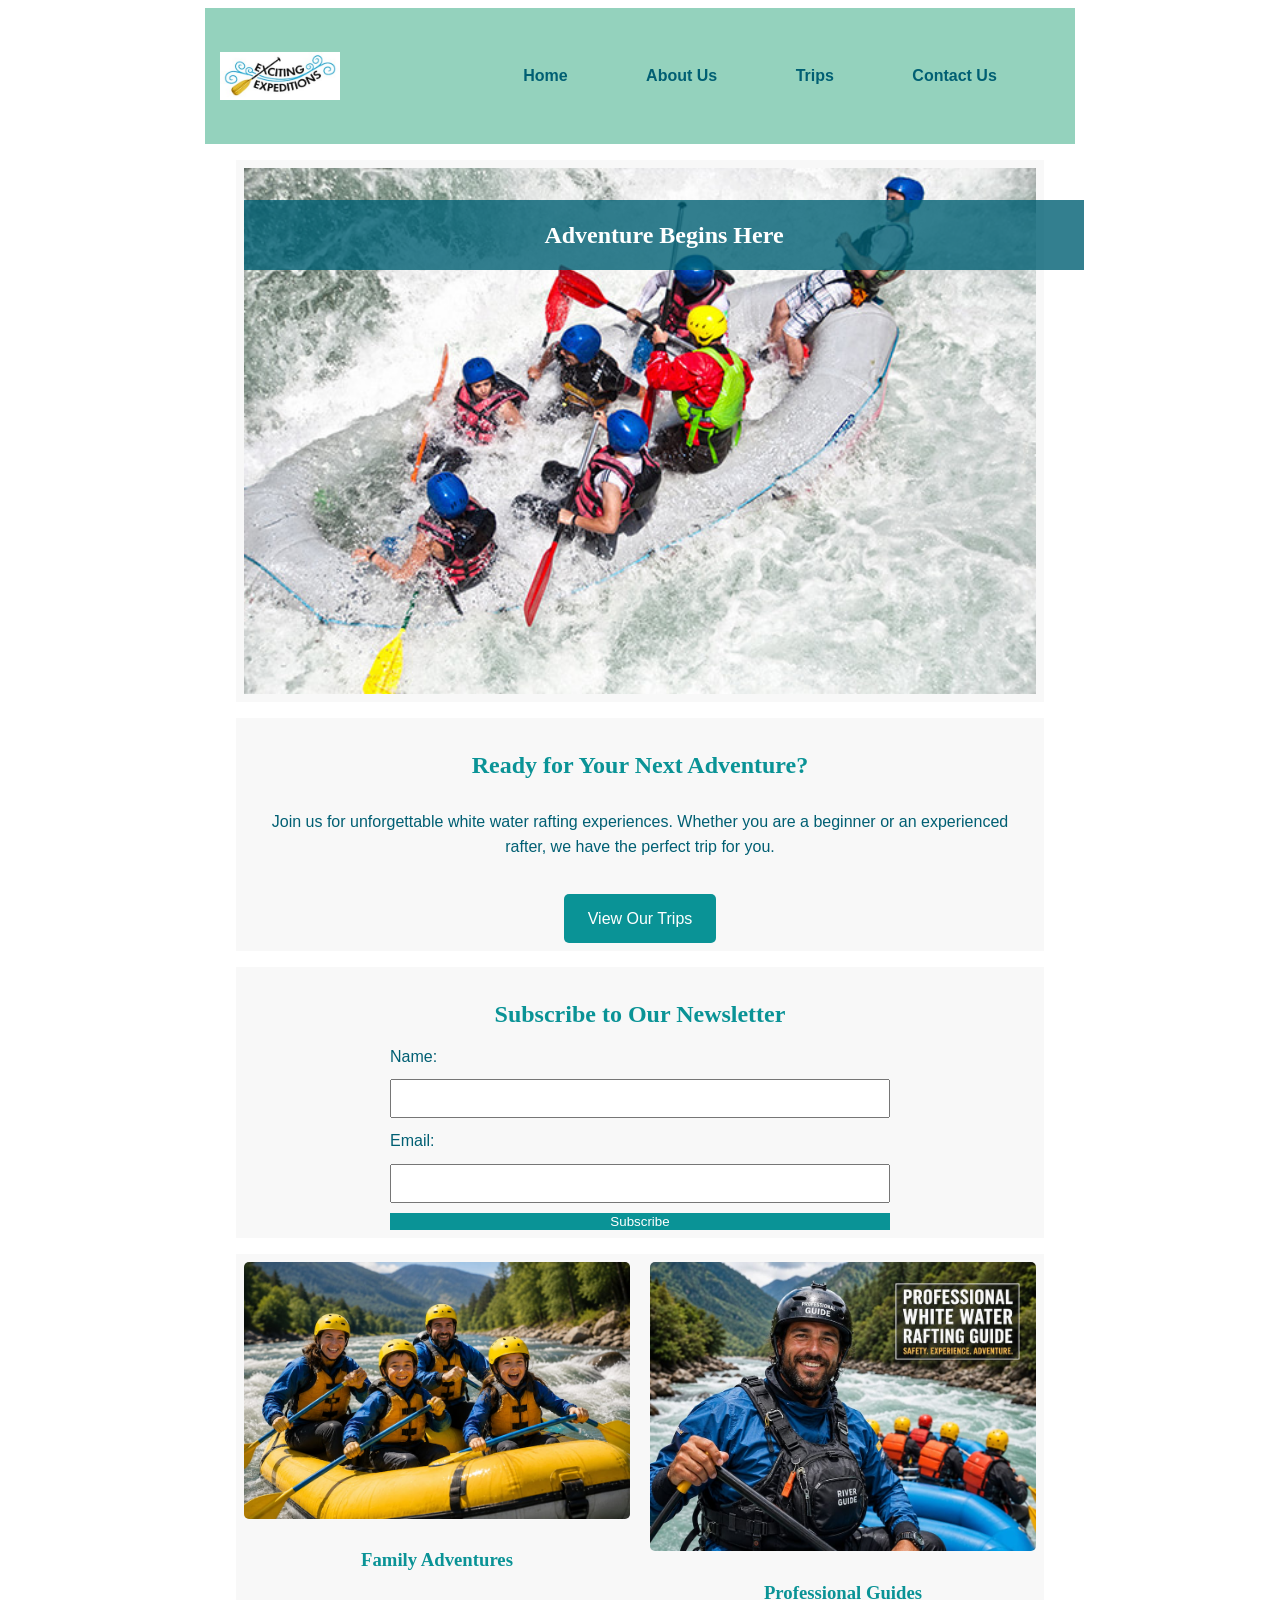
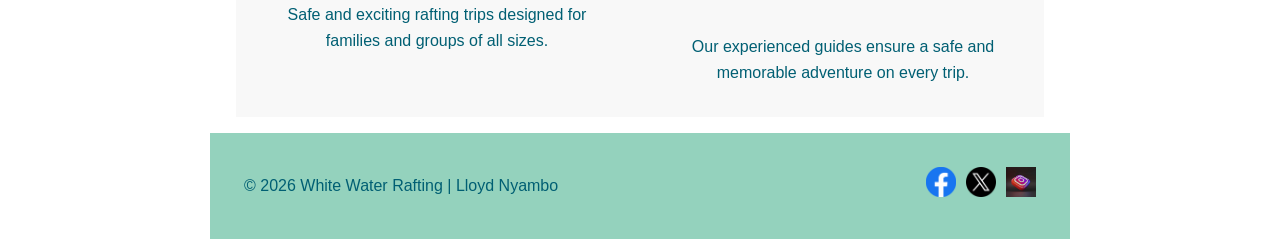
<file: wwr/index.html>
<!DOCTYPE html>
<html lang="en">

<head>
    <meta charset="UTF-8">
    <meta name="description"
      content="Experience thrilling white water rafting adventures with our professional guides.">
    <meta name="author" content="Lloyd Nyambo">
    <meta name="viewport" content="width=device-width, initial-scale=1.0">
    <title>Home | White Water Rafting</title>

    <link rel="stylesheet" href="styles/rafting.css">
</head>

<body>

    <header>
        <img src="images/logo.png" alt="Rafting Company Logo">

        <nav>
            <ul>
                <li><a href="index.html">Home</a></li>
                <li><a href="about.html">About Us</a></li>
                <li><a href="trips.html">Trips</a></li>
                <li><a href="contact.html">Contact Us</a></li>
            </ul>
        </nav>
    </header>

    <main>

        <section class="hero">
            <img src="images/home-hero.jpg" alt="Rafting Adventure">
            <h1>Adventure Begins Here</h1>
        </section>

        <section class="call-to-action">
            <h2>Ready for Your Next Adventure?</h2>
            <p>
                Join us for unforgettable white water rafting experiences.
                Whether you are a beginner or an experienced rafter,
                we have the perfect trip for you.
            </p>

            <a href="trips.html" class="button">View Our Trips</a>
        </section>

        <section class="newsletter">
            <h2>Subscribe to Our Newsletter</h2>

            <form>
                <label for="name">Name:</label>
                <input type="text" id="name" name="name" required>

                <label for="email">Email:</label>
                <input type="email" id="email" name="email" required>

                <button type="submit">Subscribe</button>
            </form>
        </section>

        <section class="grid-content">
            <div>
                <img src="images/family-rafting.jpg" alt="Family Rafting">
                <h3>Family Adventures</h3>
                <p>
                    Safe and exciting rafting trips designed for families
                    and groups of all sizes.
                </p>
            </div>

            <div>
                <img src="images/river-guide.jpg" alt="Professional Guide">
                <h3>Professional Guides</h3>
                <p>
                    Our experienced guides ensure a safe and memorable
                    adventure on every trip.
                </p>
            </div>
        </section>

    </main>

    <footer>
        <p>&copy; 2026 White Water Rafting | Lloyd Nyambo</p>

        <nav class="socialmedia">
            <a href="https://facebook.com">
                <img src="images/facebook.png" alt="Facebook">
            </a>

            <a href="https://twitter.com">
                <img src="images/twitter.png" alt="LinkedIn">
            </a>

            <a href="https://instagram.com">
                <img src="images/instagram.png" alt="Instagram">
            </a>
        </nav>
    </footer>

</body>

</html>
</file>
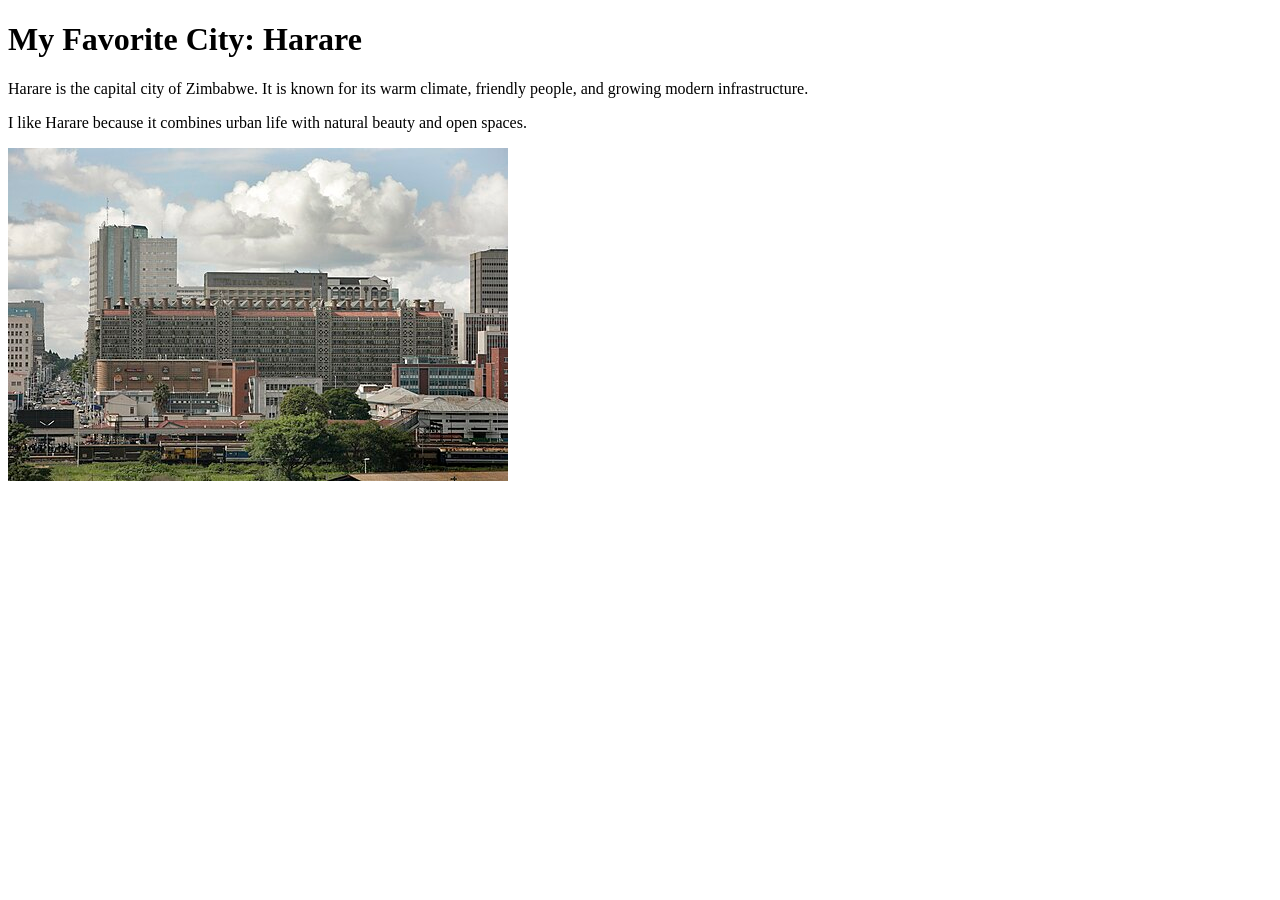
<file: week01/favorite-city.html>
<!DOCTYPE html>
<html lang="en-US">

<head>
  <meta charset="UTF-8">
  <meta name="viewport" content="width=device-width, initial-scale=1.0">
  <title>My Favorite City | WDD 130</title>
</head>

<body>

  <h1>My Favorite City: Harare</h1>

  <p>
    Harare is the capital city of Zimbabwe. It is known for its warm climate,
    friendly people, and growing modern infrastructure.
  </p>

  <p>
    I like Harare because it combines urban life with natural beauty and open spaces.
  </p>

  <img src="../images/harare.jpg" alt="A view of Harare city">

</body>

</html>
</file>
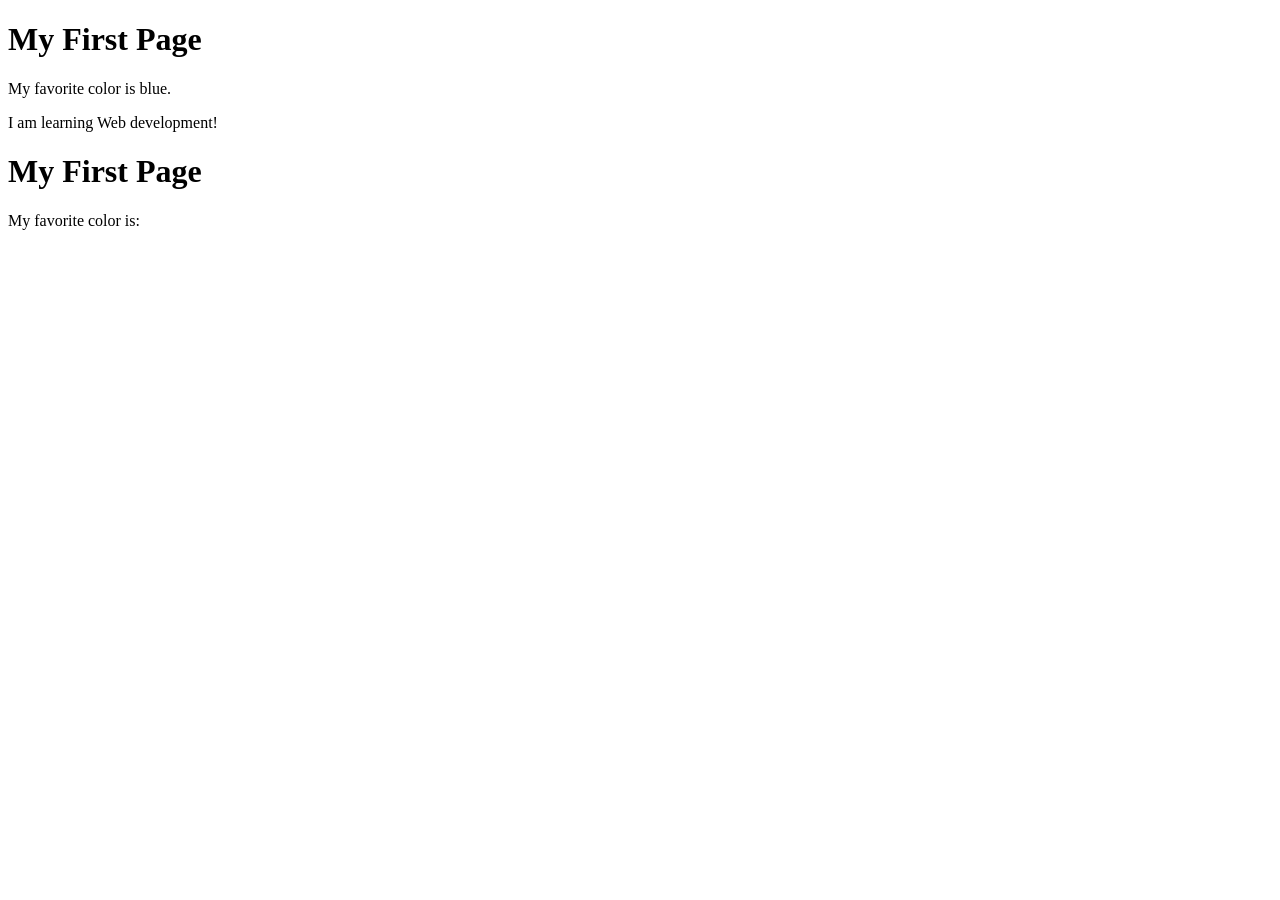
<file: week01/first-page.html>
<!DOCTYPE html>
<html lang="en">


<head>
    <meta charset="UTF-8">
    <meta name="viewport" content="width=device-width, initial-scale=1.0">
    <title>My First Page</title>
</head>


<body>
    <h1>My First Page</h1>

    <p>My favorite color is blue.</p>

    <p>I am learning Web development!</p>

</body>


<body>
    <h1>My First Page</h1>
    <p>My favorite color is: </p>
</body>

</html>
</file>
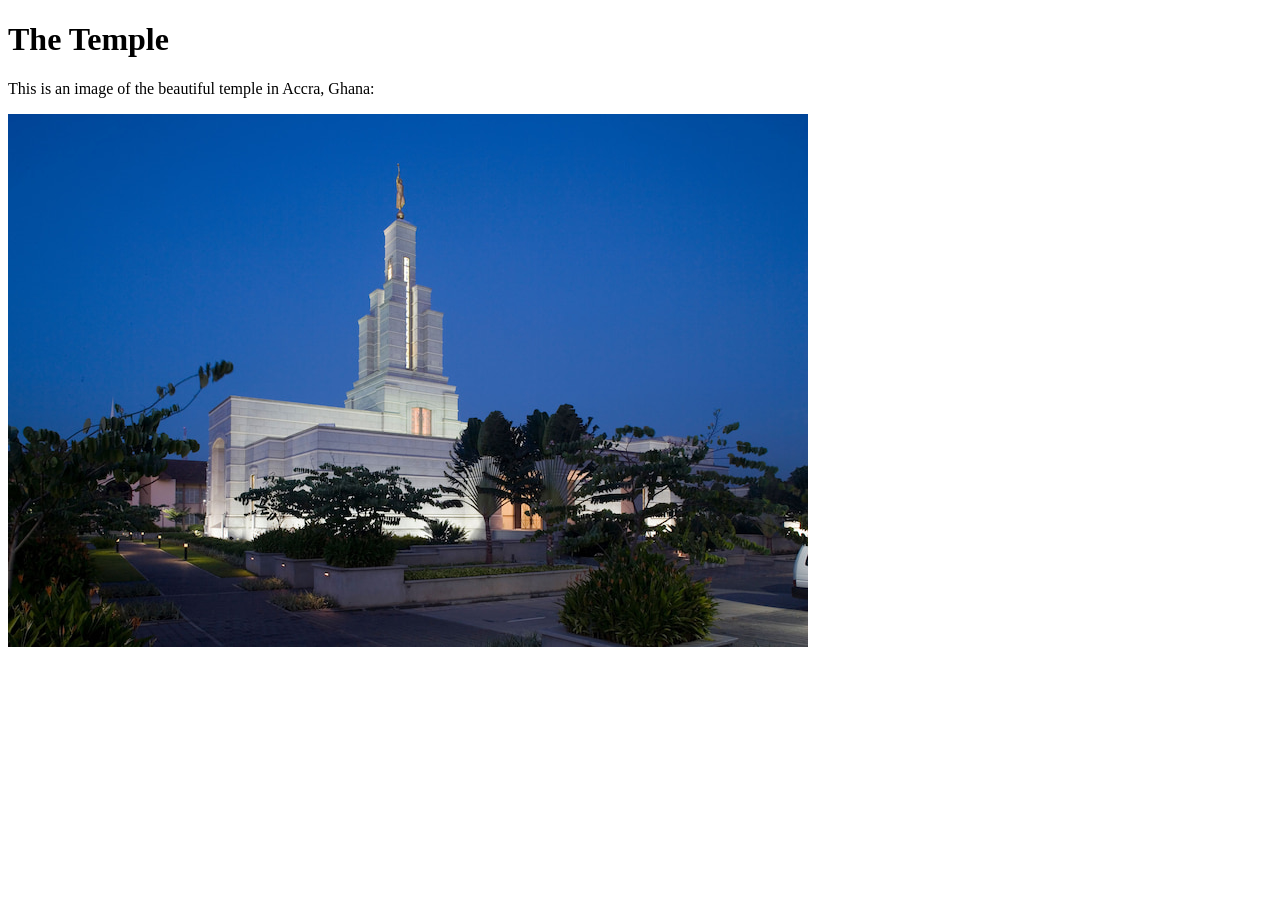
<file: week01/images-solution.html>
<!DOCTYPE html>
<html lang="en">
<head>
    <meta charset="UTF-8">
    <meta name="viewport" content="width=device-width, initial-scale=1.0">
    <title>Temple Image</title>
</head>
<body>
    <h1>The Temple</h1>
    <p>This is an image of the beautiful temple in Accra, Ghana:</p>
    <img src="images/temple-small.jpg" alt="The Accra Ghana Temple">
    
</body>
</html>
</file>
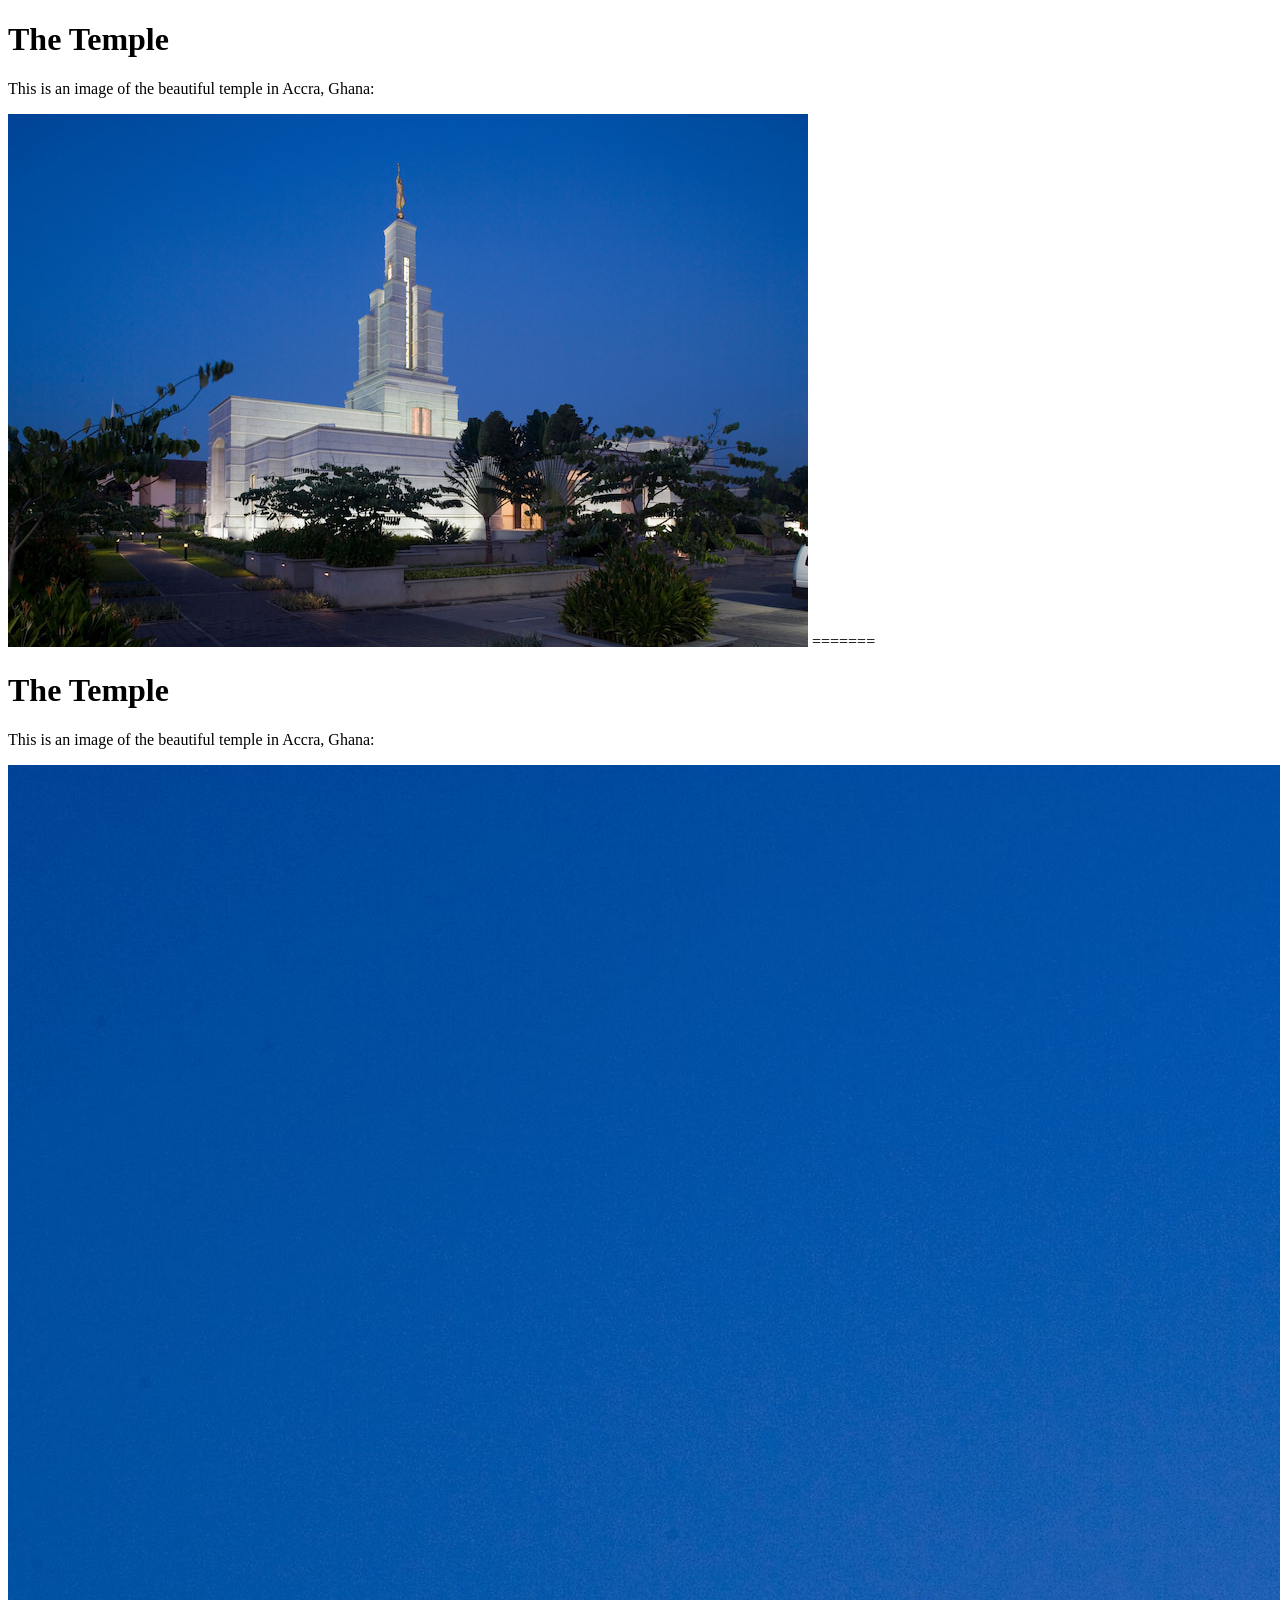
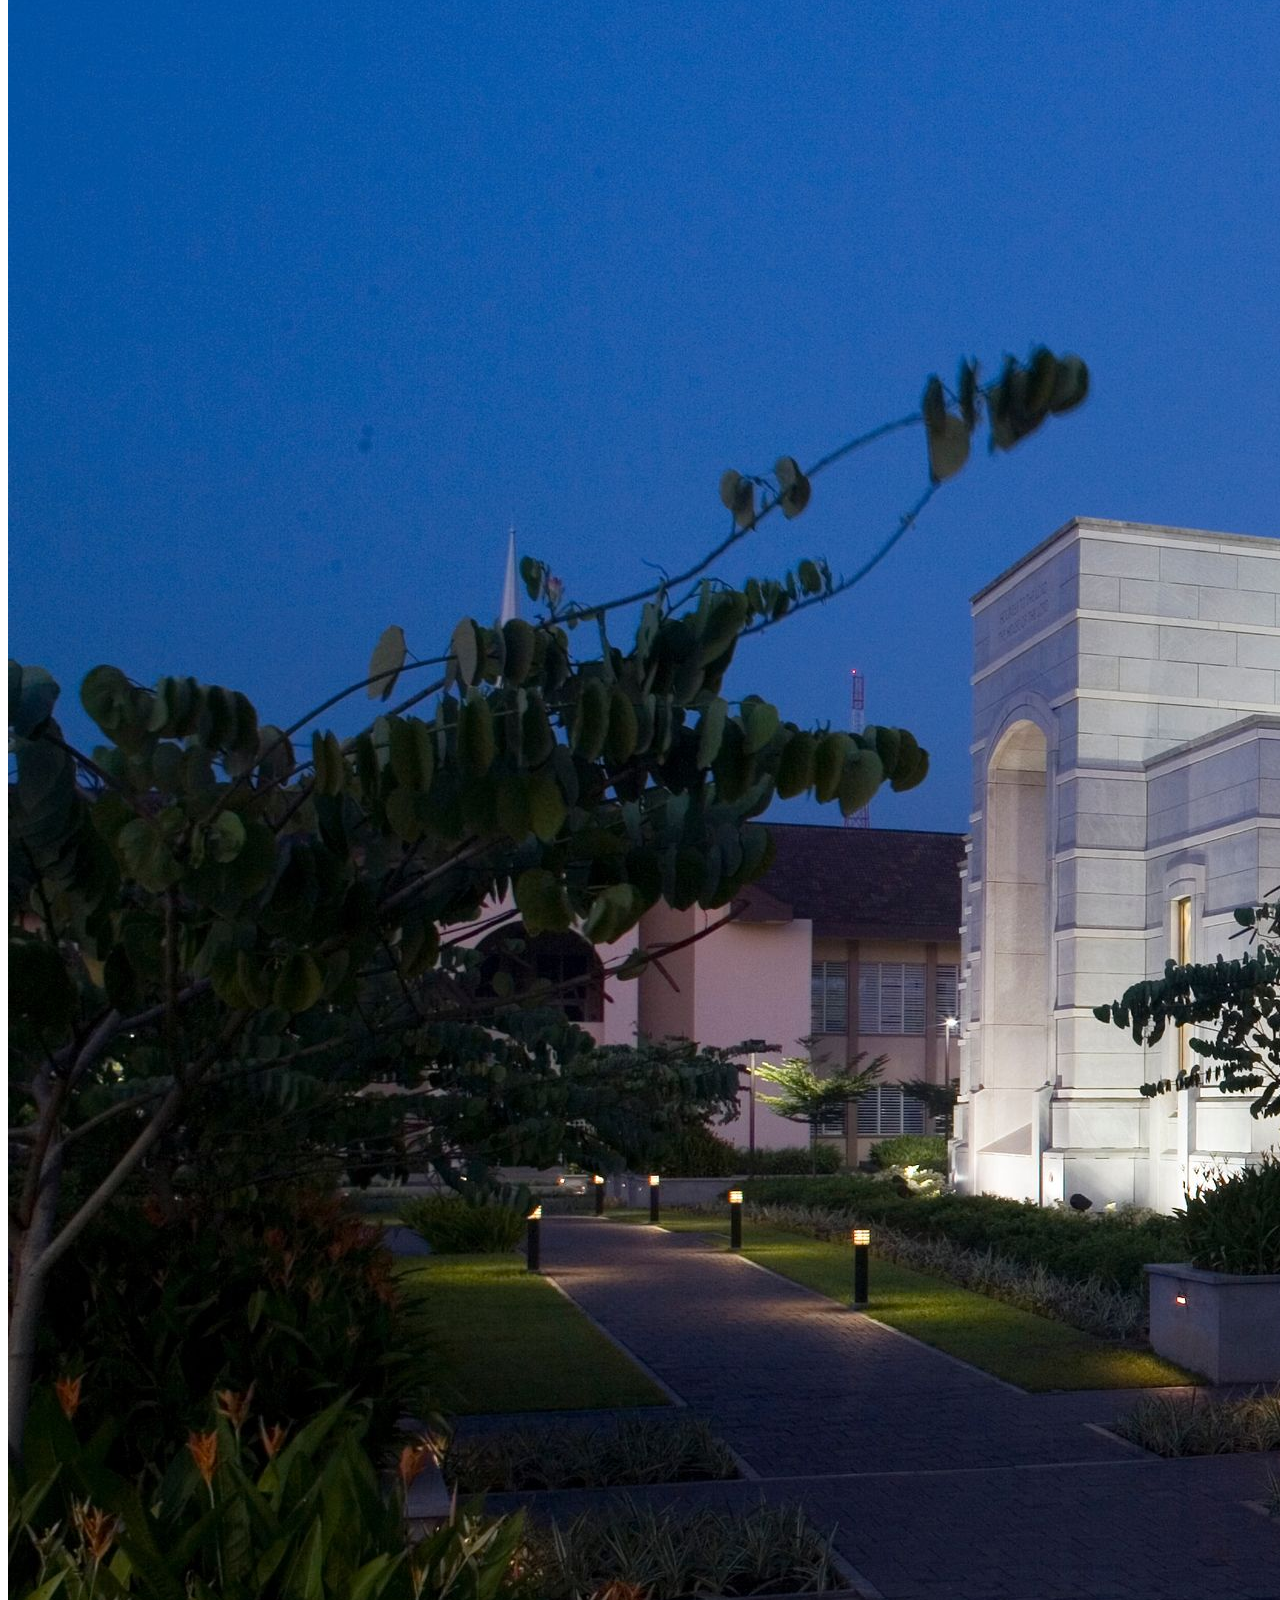
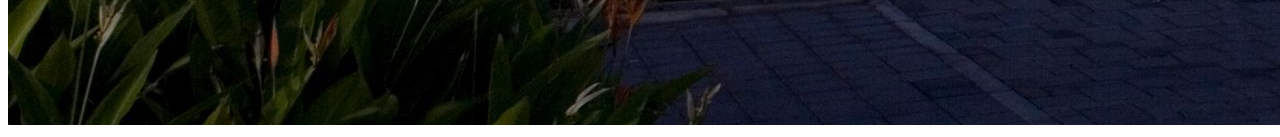
<file: week01/images.html>
<!DOCTYPE html>
<html lang="en">

<head>
    <meta charset="UTF-8">
    <meta name="viewport" content="width=device-width, initial-scale=1.0">
    <title>Temple Image</title>
</head>

<body>
    <h1>The Temple</h1>

    <p>This is an image of the beautiful temple in Accra, Ghana:</p>

    <img src="images/temple-small.jpg" alt="Temple exterior with mountains">

</body>

=======

<body>
    <h1>The Temple</h1>
    <p>This is an image of the beautiful temple in Accra, Ghana:</p>
    <img src="images/temple-large.jpeg" alt="The Accra Ghana Temple">

</body>

</html>
</file>
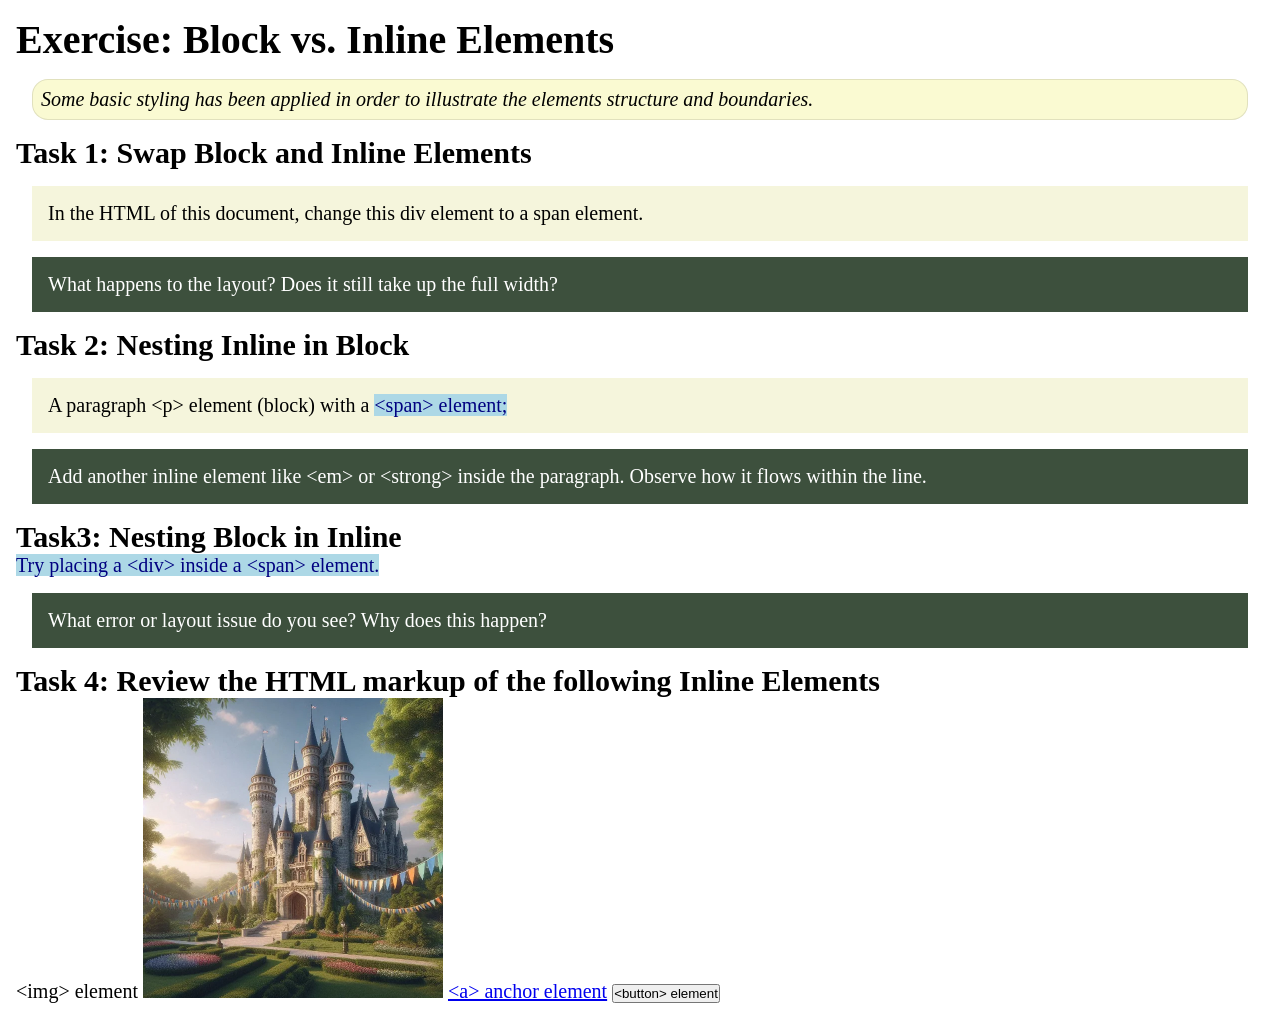
<file: week02/block-vs-inline.html>
<!DOCTYPE html>
<html lang="en">

<head>
    <meta charset="UTF-8">
    <meta name="viewport" content="width=device-width, initial-scale=1.0">
    <title>Exercise: Block vs. Inline Elements</title>
    <link rel="stylesheet" href="styles/block-vs-inline.css">
</head>

<body>
    <main>
        <h1>Exercise: Block vs. Inline Elements</h1>
        <p class="note">Some basic styling has been applied in order to illustrate the elements structure and
            boundaries.</p>

        <h2>Task 1: Swap Block and Inline Elements</h2>
        <div>In the HTML of this document, change this div element to a span element.</div>

        <p class="question">What happens to the layout? Does it still take up the full width?</p>

        <h2>Task 2: Nesting Inline in Block</h2>
        <p>A paragraph &lt;p&gt; element (block) with a <span>&lt;span&gt; element;</span></p>
        <p class="question">Add another inline element like &lt;em&gt; or &lt;strong&gt; inside the paragraph. Observe
            how it flows within the line.</p>

        <h2>Task3: Nesting Block in Inline</h2>
        <span>Try placing a &lt;div&gt; inside a &lt;span&gt; element.</span>
            <p class="question">What error or layout issue do you see? Why does this happen?</p>


            <h2>Task 4: Review the HTML markup of the following Inline Elements</h2>
        &lt;img&gt; element
        <img src="images/castle.webp" alt="placeholder image (images are inline)" width="300" height="300">
        <a href="https://churchofjesuschrist.org">&lt;a&gt; anchor element</a>
        <button type="button">&lt;button&gt; element</button>
    </main>
</body>

</html>
</file>
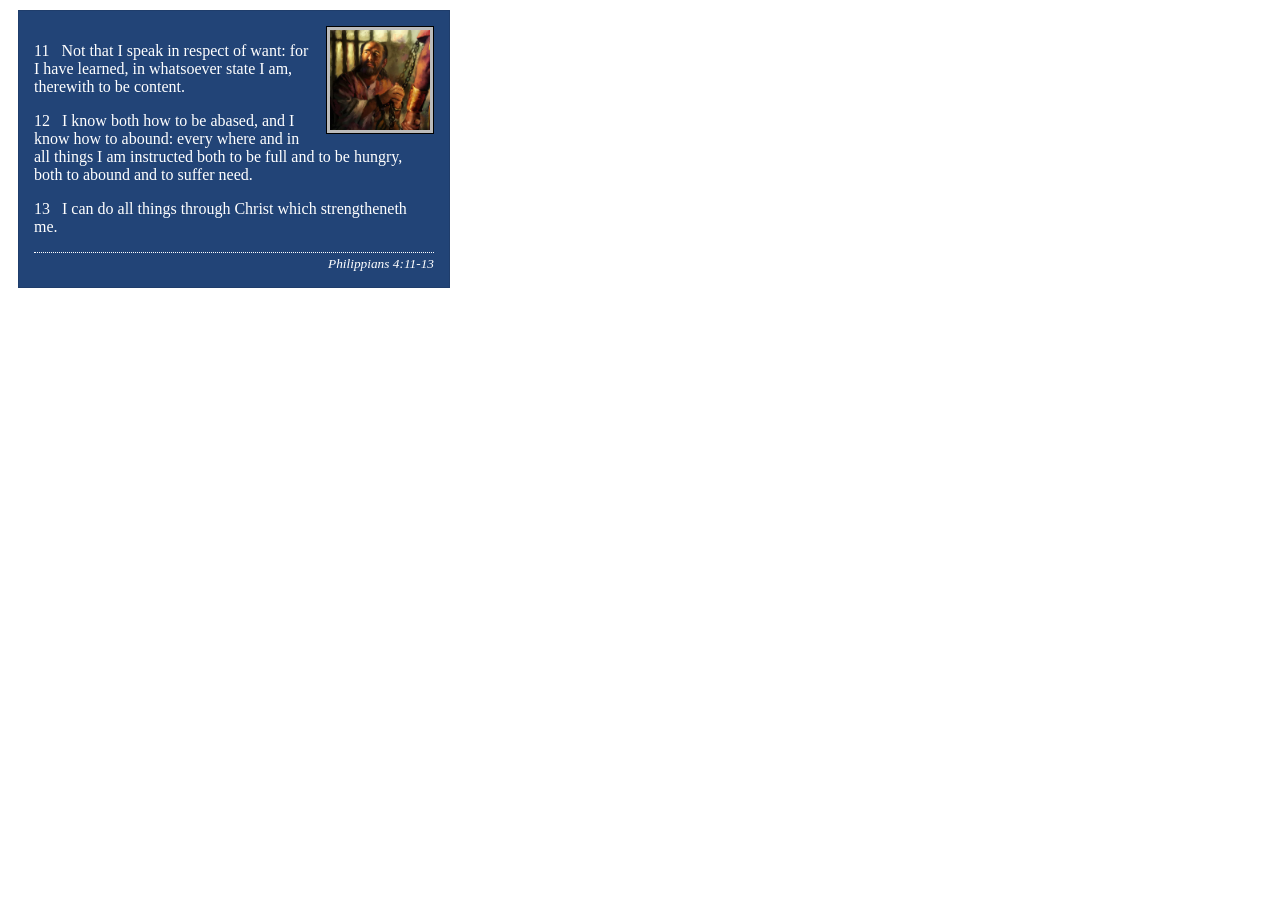
<file: week02/box-model-solution.html>
<!DOCTYPE html>
<html lang="en">
<head>
    <meta charset="UTF-8">
    <meta name="viewport" content="width=device-width, initial-scale=1.0">
    <title>Box Model Activity</title>
    <link rel="stylesheet" href="styles/box-model-solution.css">
</head>
<body>
    <main>
        <div class="callout">
            <img src="images/apostle-paul-imprisoned.webp" alt="Paul the Apostle - Imprisoned in Rome" width="200" height="200">
            <blockquote>
                <p>11 &nbsp; Not that I speak in respect of want: for I have learned, in whatsoever state I am, therewith to be content.</p>
                <p>12 &nbsp; I know both how to be abased, and I know how to abound: every where and in all things I am instructed both to be full and to be hungry, both to abound and to suffer need.</p>
                <p>13 &nbsp; I can do all things through Christ which strengtheneth me.</p>
            </blockquote>
            <cite>Philippians 4:11-13</cite>
        </div>
    </main>
</body>
</html>
</file>
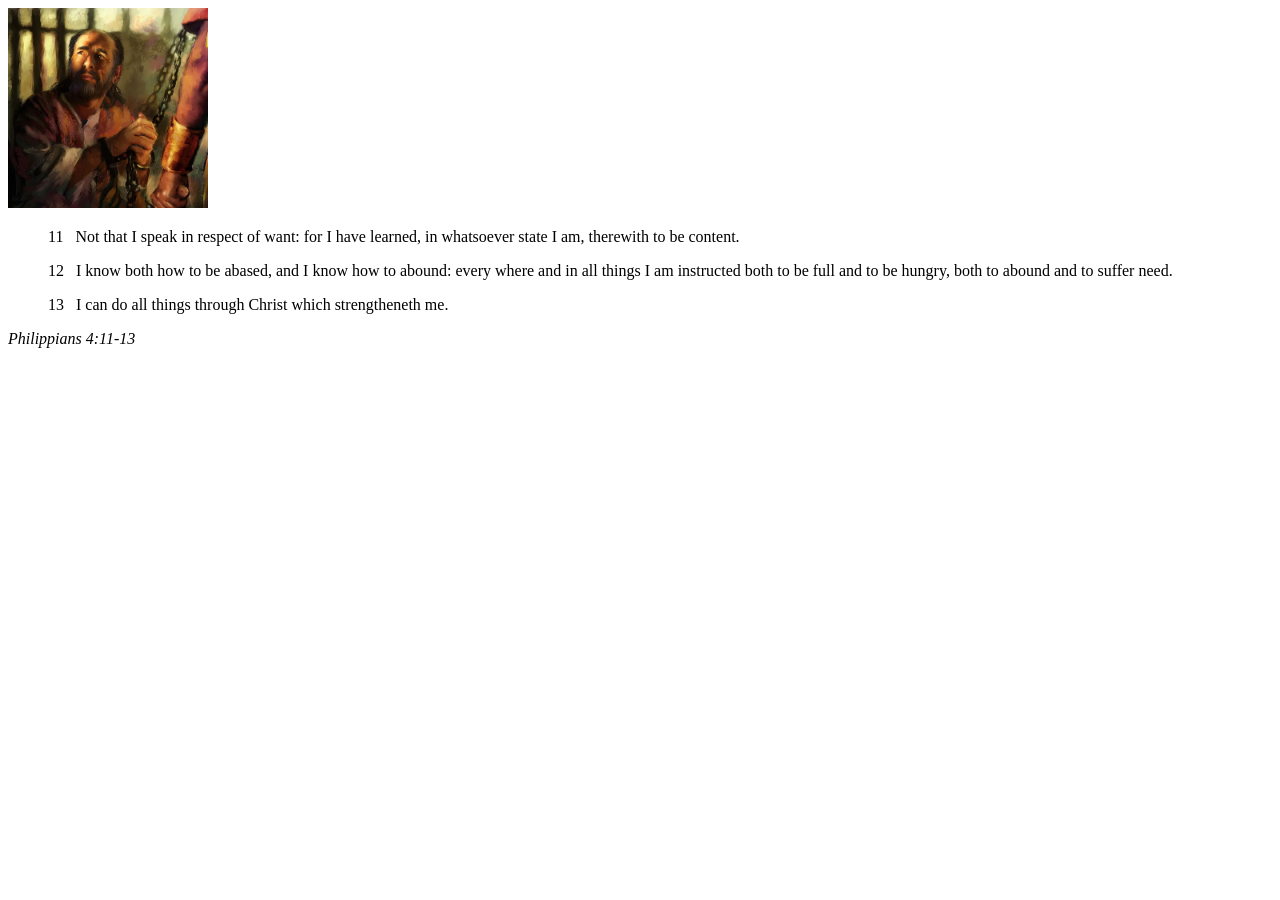
<file: week02/box-model.html>
<!DOCTYPE html>
<html lang="en">
<head>
    <meta charset="UTF-8">
    <meta name="viewport" content="width=device-width, initial-scale=1.0">
    <title>Box Model Activity</title>
</head>
<body>
    <main>
        <div class="callout">
            <img src="images/apostle-paul-imprisoned.webp" alt="Paul the Apostle - Imprisoned in Rome" width="200" height="200">
            <blockquote>
                <p>11 &nbsp; Not that I speak in respect of want: for I have learned, in whatsoever state I am, therewith to be content.</p>
                <p>12 &nbsp; I know both how to be abased, and I know how to abound: every where and in all things I am instructed both to be full and to be hungry, both to abound and to suffer need.</p>
                <p>13 &nbsp; I can do all things through Christ which strengtheneth me.</p>
            </blockquote>
            <cite>Philippians 4:11-13</cite>
        </div>
    </main>
</body>
</html>
</file>
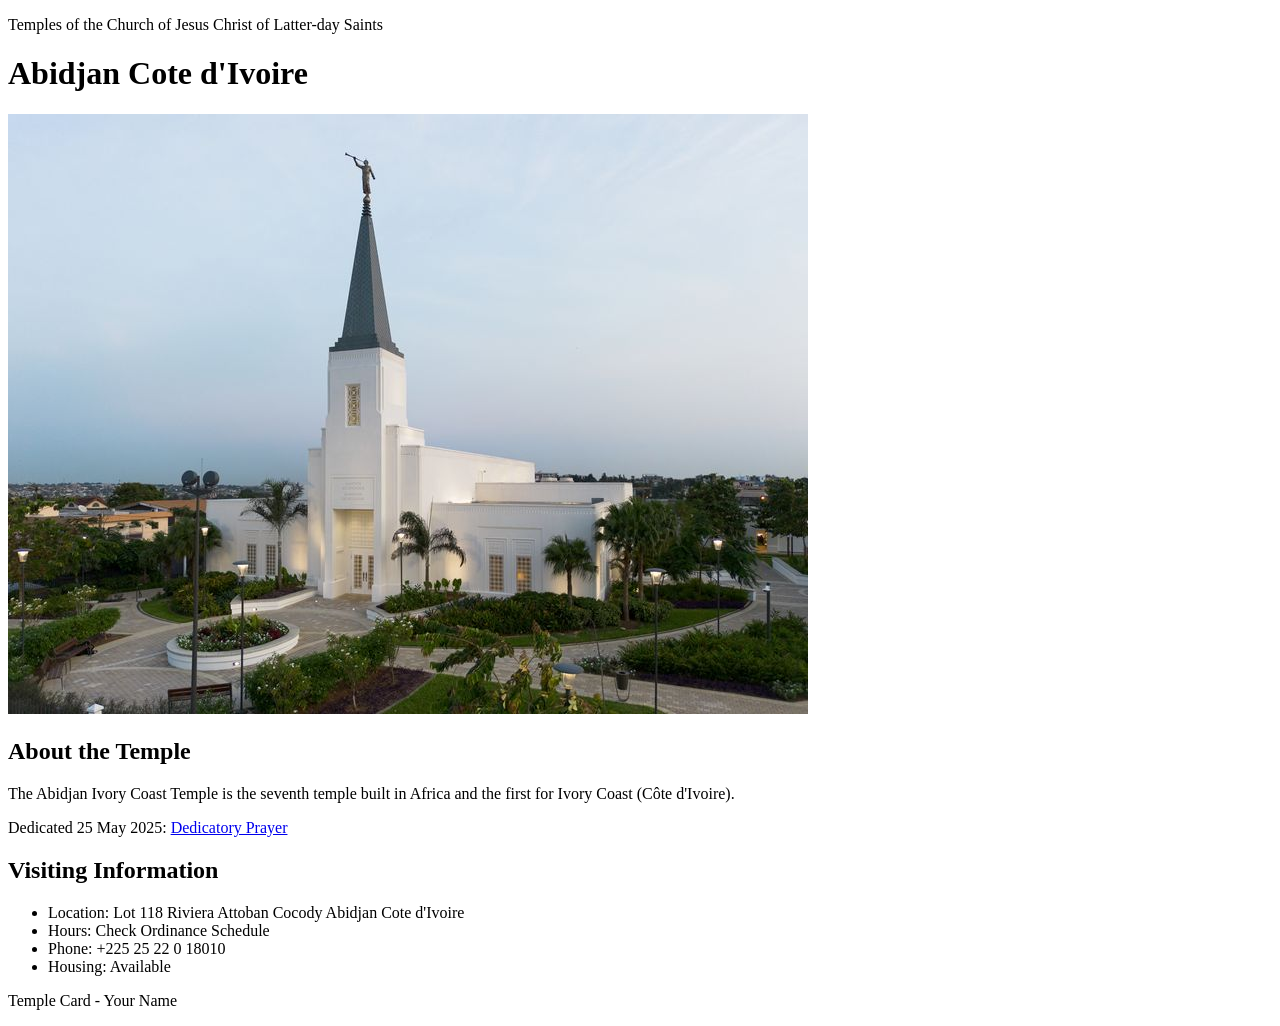
<file: week02/temple.html>
<!DOCTYPE html>
<html lang="en">

<head>
    <meta charset="UTF-8">
    <meta name="viewport" content="width=device-width, initial-scale=1.0">
    <title>Temple Card - Abidjan Cote d'Ivoire</title>
</head>

<body>
    <header>
        <p>Temples of the Church of Jesus Christ of Latter-day Saints</p>
    </header>
    <main>
        <h1>Abidjan Cote d'Ivoire</h1>
        <picture>
            <img src="images/abidjan-ivory-coast.jpeg" alt="Abidjan Cote d'Ivoire Temple">
        </picture>
        <section>
            <h2>About the Temple</h2>
            <p>The Abidjan Ivory Coast Temple is the seventh temple built in Africa and the first for Ivory Coast (Côte
                d'Ivoire).</p>
            <p>Dedicated 25 May 2025: <a
                    href="https://www.churchofjesuschrist.org/temples/dedicatory-prayer/abidjan-ivory-coast-temple/2025-05-25?lang=eng"
                    target="_blank" rel="noopener noreferrer">Dedicatory Prayer</a></p>
        </section>
        <section>
            <h2>Visiting Information</h2>
            <ul>
                <li>Location: Lot 118 Riviera Attoban Cocody Abidjan Cote d'Ivoire</li>
                <li>Hours: Check Ordinance Schedule</li>
                <li>Phone: +225 25 22 0 18010</li>
                <li>Housing: Available</li>
            </ul>
        </section>
    </main>
    <footer>
        <p>Temple Card - Your Name</p>
    </footer>
</body>

</html>
</file>
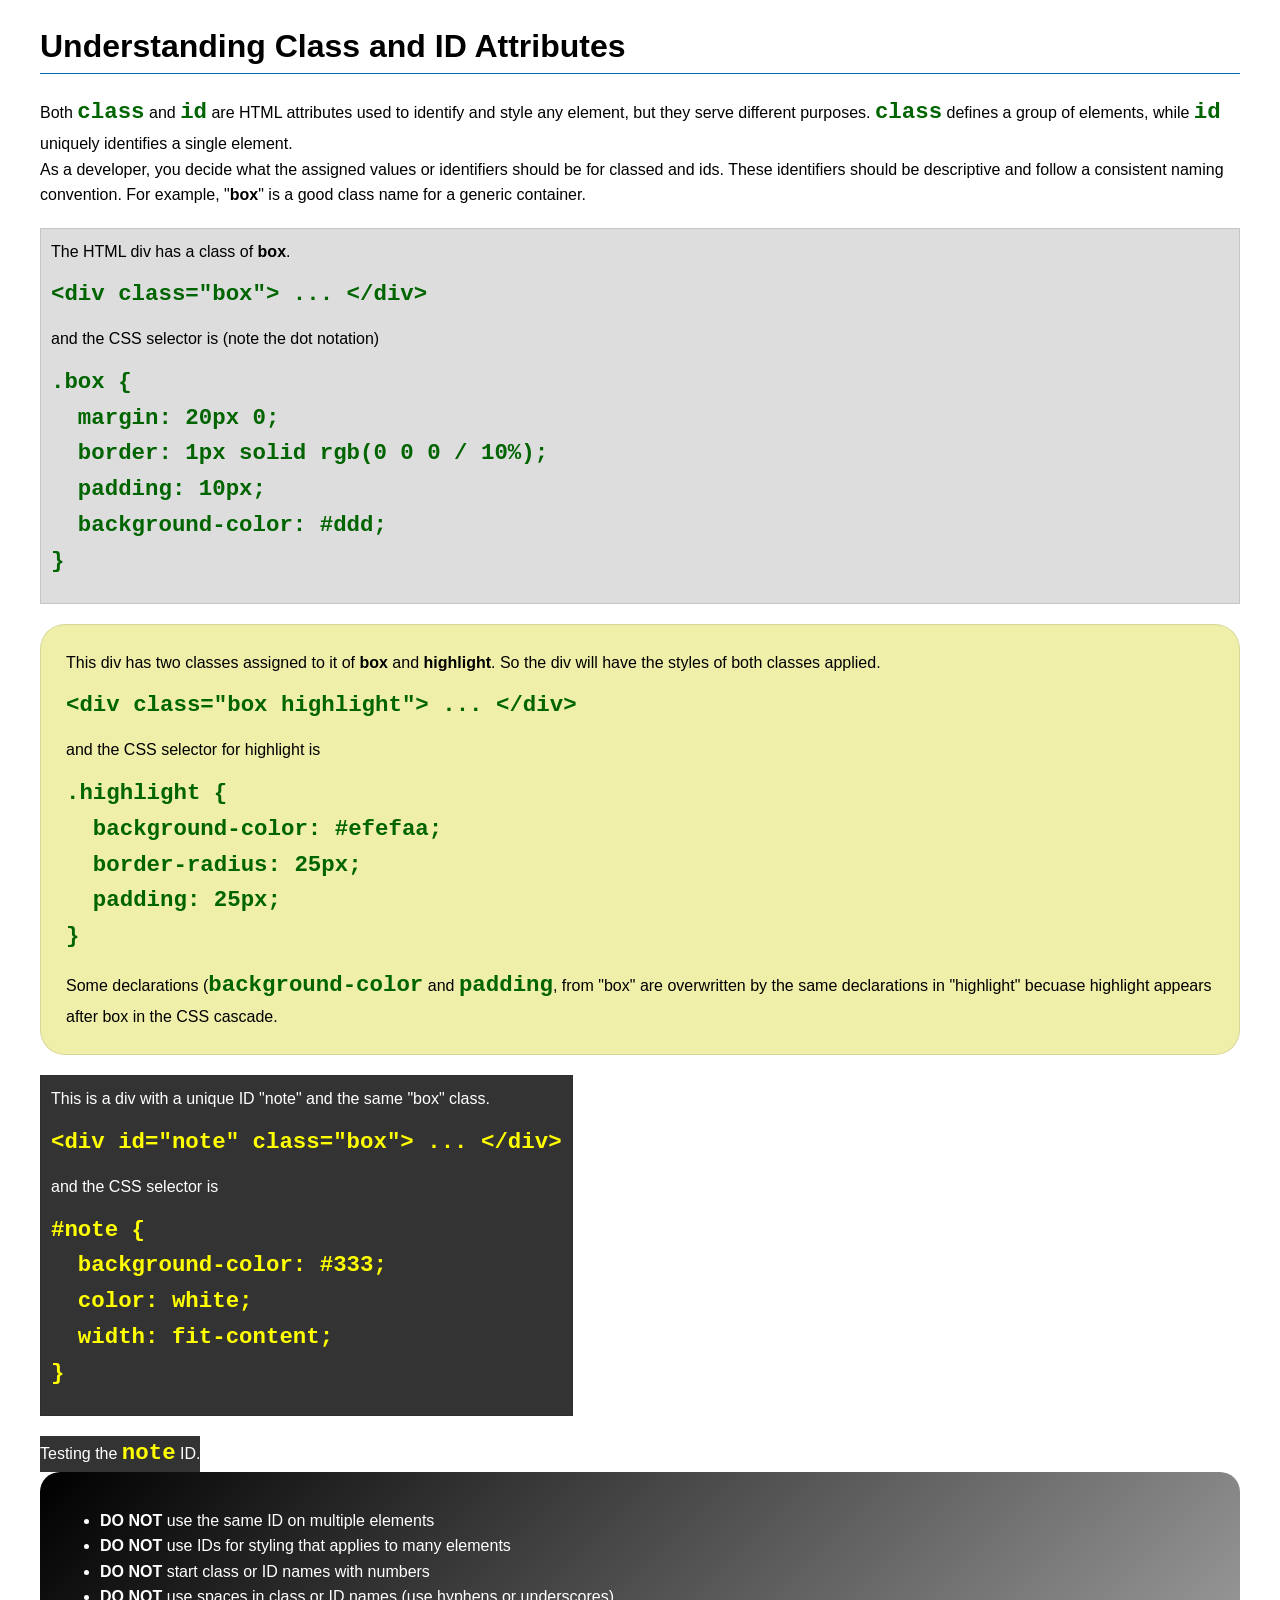
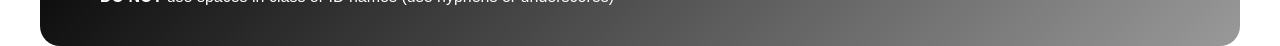
<file: week03/class-and-id.html>
<!DOCTYPE html>
<html lang="en">

<head>
    <meta charset="UTF-8">
    <meta name="viewport" content="width=device-width, initial-scale=1.0">
    <title>Class vs ID Attributes</title>
    <link rel="stylesheet" href="styles/class-and-id.css">
</head>

<body>
    <h1>Understanding Class and ID Attributes</h1>
    <p>Both <code>class</code> and <code>id</code> are HTML attributes used to identify and style any element, but they
        serve different purposes. <code>class</code> defines a group of elements, while <code>id</code> uniquely
        identifies a single element.</p>
    <p>As a developer, you decide what the assigned values or identifiers should be for classed and ids. These
        identifiers should be
        descriptive and follow a consistent naming convention. For example, "<strong>box</strong>" is a good class name
        for a generic container.</p>
    <div class="box">
        <p>The HTML div has a class of <strong>box</strong>.</p>
        <pre><code class="html">&lt;div class="box"&gt; ... &lt;/div&gt;</code></pre>
        and the CSS selector is (note the dot notation)
        <pre><code class="css">.box {
  margin: 20px 0;
  border: 1px solid rgb(0 0 0 / 10%);
  padding: 10px;
  background-color: #ddd; 
}</code></pre>
    </div>

    <div class="box highlight">
        <p>This div has two classes assigned to it of <strong>box</strong> and <strong>highlight</strong>. So the div
            will have the styles of both classes applied.</p>
        <pre><code class="html">&lt;div class="box highlight"&gt; ... &lt;/div&gt;</code></pre>
        and the CSS selector for highlight is
        <pre><code class="css">.highlight {
  background-color: #efefaa;
  border-radius: 25px;
  padding: 25px;
}</code></pre>
<p>Some declarations (<code>background-color</code> and <code>padding</code>, from "box" are overwritten by the same declarations in "highlight" becuase highlight appears after box in the CSS cascade.</p>
    </div>

    <div id="note" class="box">
        <p>This is a div with a unique ID "note" and the same "box" class.</p>
        <pre><code class="html">&lt;div id="note" class="box"&gt; ... &lt;/div&gt;</code></pre>
        and the CSS selector is
        <pre><code class="css">#note {
  background-color: #333;
  color: white;
  width: fit-content;
}</code></pre>
    </div>

    <div id="note">
        <p>Testing the <code>note</code> ID.</p>
    </div>

    <section id="best-practice">
        <ul>
            <li><strong>DO NOT</strong> use the same ID on multiple elements</li>
            <li><strong>DO NOT</strong> use IDs for styling that applies to many elements</li>
            <li><strong>DO NOT</strong> start class or ID names with numbers</li>
            <li><strong>DO NOT</strong> use spaces in class or ID names (use hyphens or underscores)</li>
        </ul>
    </section>




</body>

</html>
</file>
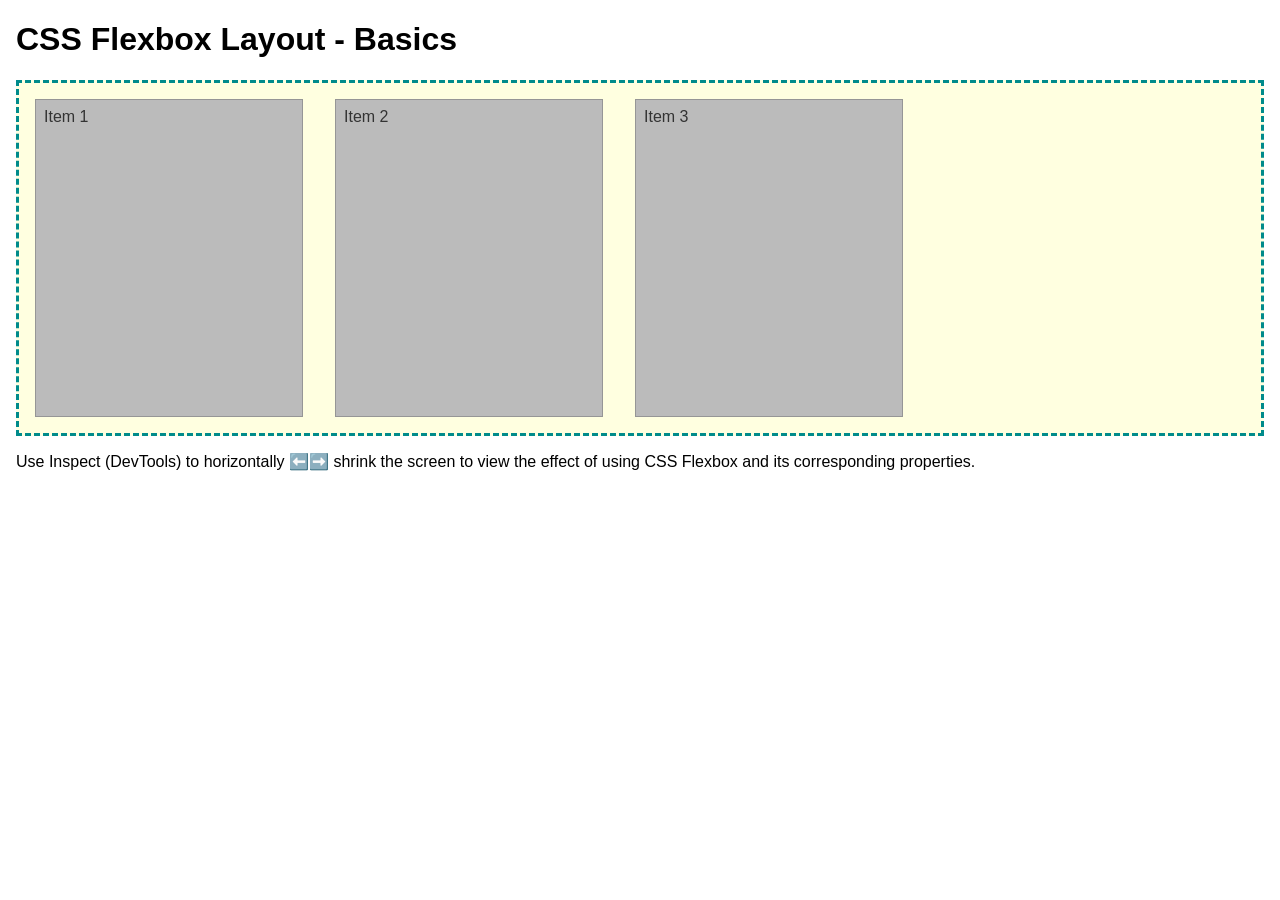
<file: week04/flexbox-layout.html>
<!DOCTYPE html>
<html lang="en">
<head>
    <meta charset="UTF-8">
    <meta name="viewport" content="width=device-width, initial-scale=1.0">
    <title>CSS Flexbox Layout - Basics</title>
    <link rel="stylesheet" href="styles/flexbox.css">
</head>
<body>
    <main>
        <h1>CSS Flexbox Layout - Basics</h1>
        <div class="flex-container">
            <div class="flex-item item1">Item 1</div>
            <div class="flex-item item2">Item 2</div>
            <div class="flex-item item3">Item 3</div>
        </div>
        <p>Use Inspect (DevTools) to horizontally ⬅️➡️ shrink the screen to view the effect of using CSS Flexbox and its corresponding properties.</p>
    </main>
</body>
</html>
</file>
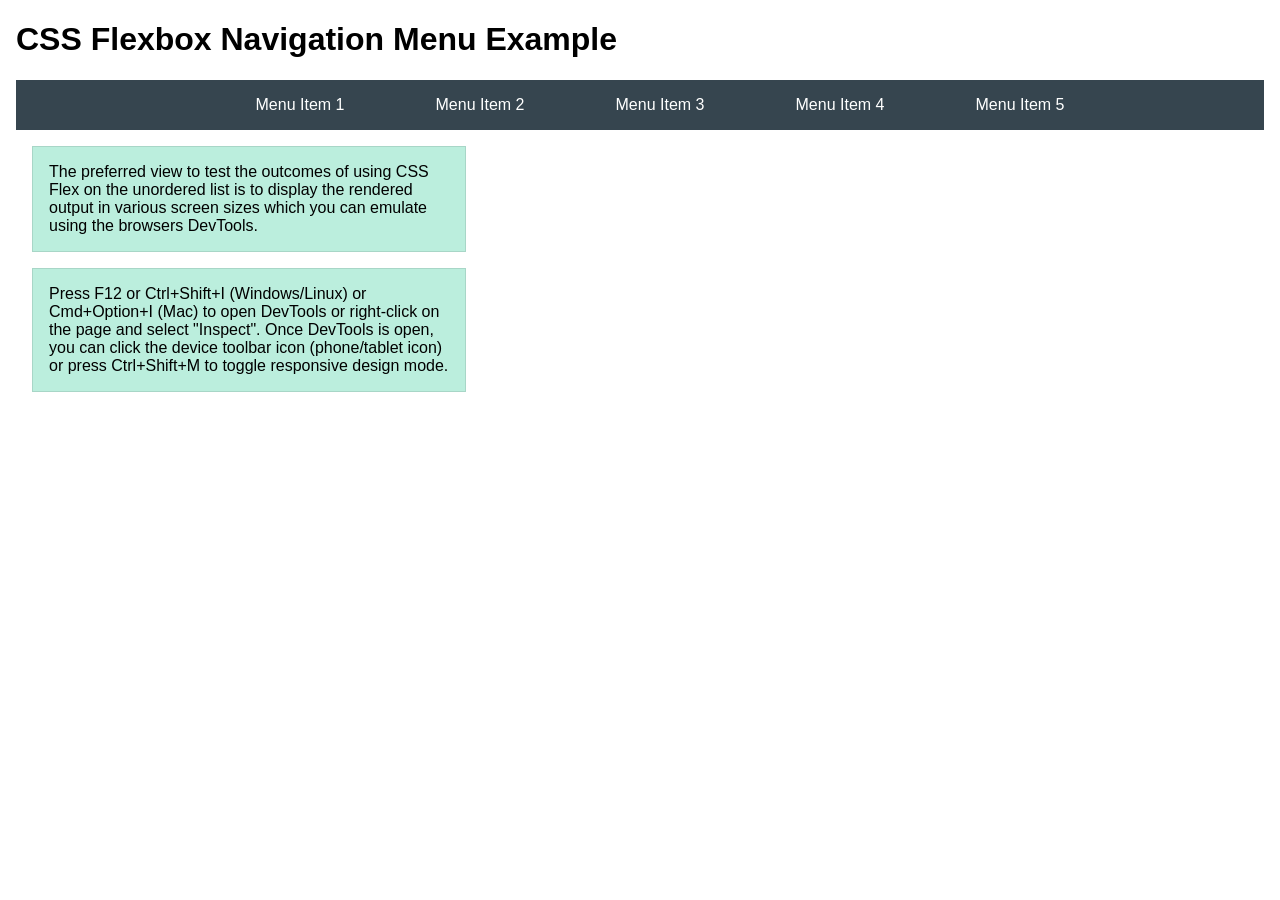
<file: week04/flexbox-menu.html>
<!DOCTYPE html>
<html lang="en">
<head>
    <meta charset="UTF-8">
    <meta name="viewport" content="width=device-width, initial-scale=1.0">
    <title>CSS Flexbox - Navigation Menu</title>
    <link rel="stylesheet" href="styles/flexbox-menu.css">
</head>
<body>
    <main>
        <h1>CSS Flexbox Navigation Menu Example</h1>
        <nav>
            <ul>
                <li><a href="#">Menu Item 1</a></li>
                <li><a href="#">Menu Item 2</a></li>
                <li><a href="#">Menu Item 3</a></li>
                <li><a href="#">Menu Item 4</a></li>
                <li><a href="#">Menu Item 5</a></li>
            </ul>
        </nav>
        <p>The preferred view to test the outcomes of using CSS Flex on the unordered list is to display the rendered output in various screen sizes which you can emulate using the browsers DevTools.</p>

        <p>Press F12 or Ctrl+Shift+I (Windows/Linux) or Cmd+Option+I (Mac) to open DevTools or right-click on the page and select "Inspect". Once DevTools is open, you can click the device toolbar icon (phone/tablet icon) or press Ctrl+Shift+M to toggle responsive design mode.</p>

                      
        
    </main>
</body>
</html>
</file>
<file: wwr/styles/rafting.css>
/* =========================
CSS VARIABLES
========================= */

:root {
    --primary-color: #0a9396;
    --secondary-color: #94d2bd;
    --accent1-color: #005f73;
    --accent2-color: #e9d8a6;

    --heading-font: Georgia, serif;
    --body-font: Arial, Helvetica, sans-serif;

}

/* =========================
RESET
========================= */

    {
    margin: 0;
    padding: 0;
    box-sizing: border-box;
}

/* =========================
GENERAL
========================= */

body {
    font-family: var(--body-font);
    color: var(--accent1-color);
    line-height: 1.6;
}

header,
main,
footer {
    width: 840px;
    margin: 0 auto;
}

h1,
h2,
h3 {
    font-family: var(--heading-font);
    color: var(--primary-color);
}

nav,
p,
section,
article {
    margin: 16px;
    padding: 8px;
}

/* =========================
HEADER
========================= */

header {
    display: grid;
    grid-template-columns: 200px 1fr;
    align-items: center;
    padding: 15px;
    background-color: var(--secondary-color);
}

header img {
    width: 120px;
}

nav ul {
    display: flex;
    justify-content: space-around;
    list-style: none;
}

nav a {
    text-decoration: none;
    color: var(--accent1-color);
    font-weight: bold;
}

nav a:hover {
    color: var(--primary-color);
}

/* =========================
HERO SECTION
========================= */

.hero {
    position: relative;
}

.hero img {
    display: block;
    width: 100%;
    height: auto;
}

.hero h1 {
    position: absolute;
    top: 20px;
    width: 100%;
    text-align: center;
    padding: 16px;
    background-color: rgba(0, 95, 115, 0.8);
    color: white;
}

.hero article {
    position: absolute;
    bottom: 20px;
    left: 20px;
    right: 20px;
    background-color: rgba(255, 255, 255, 0.85);
    padding: 15px;
}

.hero article img {
    float: right;
    width: 125px;
    margin-left: 15px;
    border-radius: 5px;
}

/* =========================
HOME PAGE
========================= */

.call-to-action {
    text-align: center;
}

.button {
    display: inline-block;
    padding: 12px 24px;
    background-color: var(--primary-color);
    color: white;
    text-decoration: none;
    border-radius: 5px;
    margin-top: 10px;
}

.button:hover {
    background-color: var(--accent1-color);
}

.newsletter form {
    display: grid;
    gap: 10px;
    max-width: 500px;
    margin: auto;
}

.newsletter input {
    padding: 10px;
}

.grid-content {
    display: grid;
    grid-template-columns: 1fr 1fr;
    gap: 20px;
}

.grid-content img {
    width: 100%;
    height: auto;
    border-radius: 5px;
}

.grid-content div {
    text-align: center;
}

/* =========================
ABOUT PAGE
========================= */

section {
    background-color: #f8f8f8;
}

section h2 {
    text-align: center;
    margin-bottom: 10px;
}

/* =========================
CONTACT PAGE
========================= */

.company-info {
    background-color: #f8f8f8;
}

.map iframe {
    width: 100%;
    border: none;
}

.employees {
    display: flex;
    justify-content: space-around;
    flex-wrap: wrap;
}

.employees figure {
    text-align: center;
    margin: 10px;
}

.employees img {
    width: 200px;
    height: auto;
    border-radius: 10px;
}

.contact-form form {
    display: grid;
    gap: 10px;
    max-width: 600px;
    margin: auto;
}

.contact-form input,
.contact-form textarea,
.contact-form button {
    padding: 10px;
}

.contact-form textarea {
    resize: vertical;
}

button {
    background-color: var(--primary-color);
    color: white;
    border: none;
    cursor: pointer;
}

button:hover {
    background-color: var(--accent1-color);
}

/* =========================
FOOTER
========================= */

footer {
    display: flex;
    justify-content: space-between;
    align-items: center;
    background-color: var(--secondary-color);
    padding: 10px;
}

.socialmedia {
    display: flex;
    gap: 10px;
}

.socialmedia a {
    text-decoration: none;
}

.socialmedia img {
    width: 30px !important;
    height: 30px !important;
}

/* =========================
RESPONSIVE DESIGN
========================= */

@media (max-width: 850px) {

    header,
    main,
    footer {
        width: 100%;
    }

    header {
        grid-template-columns: 1fr;
        text-align: center;
    }

    nav ul {
        flex-direction: column;
        gap: 10px;
    }

    .grid-content {
        grid-template-columns: 1fr;
    }

    .employees {
        flex-direction: column;
        align-items: center;
    }

    footer {
        flex-direction: column;
    }

}

/* TRIPS PAGE */

.trip-hero {
    text-align: center;
    padding: 20px;
}

.trip-call {
    text-align: center;
    background-color: var(--accent2-color);
    border-radius: 8px;
}

.trip-gallery {
    display: grid;
    grid-template-columns: repeat(3, 1fr);
    gap: 20px;
}

.trip-card {
    background: #f8f8f8;
    border-radius: 8px;
    text-align: center;
    padding: 15px;
}

.trip-card img {
    width: 100%;
    height: 200px;
    object-fit: cover;
    border-radius: 5px;
}

.trip-table h2 {
    text-align: center;
}

.trip-table table {
    width: 100%;
    border-collapse: collapse;
}

.trip-table th,
.trip-table td {
    border: 1px solid #ccc;
    padding: 12px;
    text-align: center;
}

.trip-table th {
    background-color: var(--primary-color);
    color: white;
}

.trip-table tr:nth-child(even) {
    background-color: #f5f5f5;
}
</file>
<file: week02/styles/block-vs-inline.css>
* {
    margin: 0;
    padding: 0;
}

body {
    font-size: 20px;
    margin: 1rem;
}

p,
div {
    background-color: beige;
    margin: 1rem;
    padding: 1rem;
}

span {
    color: navy;
    background-color: lightblue;
}

code {
    margin: 0;
    padding: 0;
    color: green;
    font-size: 1.2rem;
}

.note {
    font-style: italic;
    background-color: lightgoldenrodyellow;
    border-radius: 1rem;
    border: 1px solid rgb(0 0 0 / 10%);
    margin: 1rem;
    padding: .5rem;
}

.question {
    background-color: #3d503d;
    color: #fff;
}
</file>
<file: week02/styles/box-model-solution.css>
.callout {
    max-width: 400px;
    margin: 10px;
    border: 1px solid rgba(0, 0, 0, .1);
    padding: 15px;
    background-color: #247;
    color: #fff;
}

.callout img {
    float: right;
    margin: 0 0 10px 15px;
    border: 1px solid #000;
    padding: 3px;
    background-color: #bbb;
    width: 100px;
    height: auto;

}

blockquote {
    margin: 0;
}

cite {
    display: block;
    border-top: 1px dotted #fff;
    padding-top: 3px;
    text-align: right;
    font-size: smaller;
}
</file>
<file: week03/styles/class-and-id.css>
body {
    font-family: Arial, sans-serif;
    line-height: 1.6;
    margin: 0;
    padding: 0 40px;
}

h1 {
    border-bottom: 1px solid rgb(0 110 182);
    padding-bottom: 0;
}



p {
    margin: 0;
}

code {
    color: darkgreen;
    font-weight: 700;
    font-size: 1.4rem;
}

/* Class examples - can be reused */

.box {
    margin: 20px 0;
    border: 1px solid rgb(0 0 0 / 10%);
    padding: 10px;
    background-color: #ddd; /* this is shorthand for #dddddd */
}

.highlight {
    background-color: #efefaa;
    border-radius: 25px;
    padding: 25px;
}

/* ID examples - should be unique */

#note {
    background-color: #333;
    color: white;
    width: fit-content;
}

#note code {
    color: yellow;
}

#best-practice {
    background: linear-gradient(135deg, #000 0%, #999 100%);
    color: white;
    border-radius: 20px;
    padding: 20px
}
</file>
<file: week04/styles/flexbox.css>
body {
    font-family: Helvetica, Arial, sans-serif;
    margin: 1rem;
}

.flex-container {
    border: 3px dashed darkcyan;
    background-color: lightyellow;
    display: flex;
    flex-wrap: wrap;
}

.flex-item {
    width: 250px;
    margin: 1rem;
    border: 1px solid rgb(0 0 0 / 20%);
    padding: 0.5rem;
    background-color: #bbb;
    color: #333;
}

.item1 {
    min-height: 100px;
}

.item2 {
    min-height: 200px;
}

.item3 {
    min-height: 300px;
}
</file>
<file: week04/styles/flexbox-menu.css>
body {
    font-family: Helvetica, Arial, sans-serif;
    margin: 1rem;
}

nav {
    background-color: #36454f;
}

nav ul {
    list-style-type: none;
    display: flex;
    flex-wrap: wrap;
    max-width: 900px;
    margin: 0 auto;
    justify-content: space-around;
    align-items: center;
}

nav a {
    display: block;
    color: #fff;
    text-align: center;
    padding: 1rem;
    text-decoration: none;
}

p {
    margin: 1rem;
    border: 1px solid rgb(0 0 0 / 10%);
    padding: 1rem;
    background-color: #bed;
    max-width: 400px;
}

#devtools-btn {
    background-color: #36454f;
    color: white;
    border: none;
    padding: 12px 24px;
    margin: 1rem;
    font-size: 16px;
    font-family: Helvetica, Arial, sans-serif;
    border-radius: 4px;
    cursor: pointer;
    transition: background-color 0.3s ease;
}

#devtools-btn:hover {
    background-color: #4a5a6a;
}

#devtools-btn:active {
    background-color: #2a3a4a;
}
</file>
